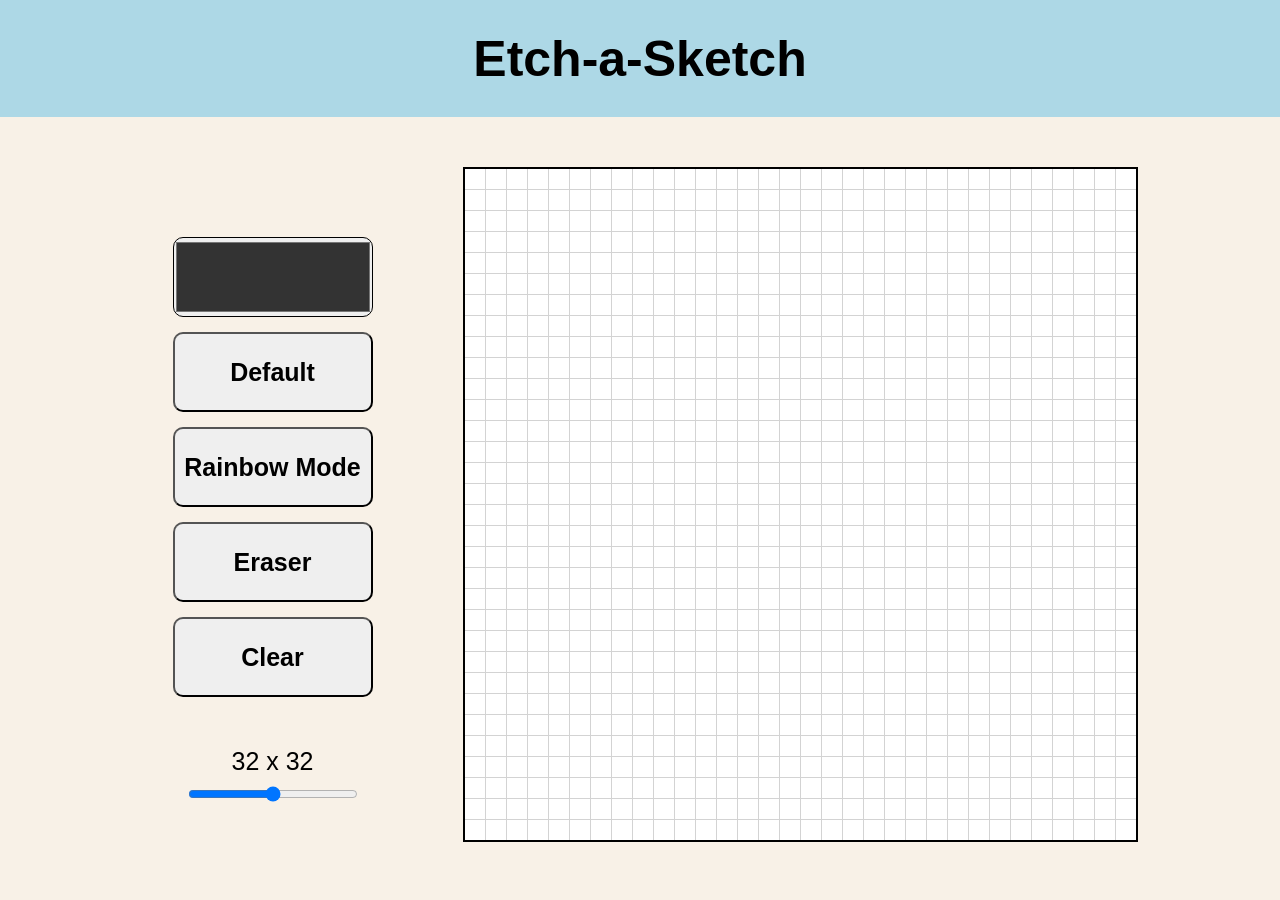
<file: index.html>
<!DOCTYPE html>
<html lang="en">
<head>
    <meta charset="UTF-8">
    <meta name="viewport" content="width=device-width, initial-scale=1.0">
    <title>Etch-a-Sketch</title>
    <link rel="stylesheet" href="style.css">
</head>
<body>
    <div class="title">
    <h1>Etch-a-Sketch</h1>
  </div>
    <div class="container">
    <div class="options">
      <div class = "buttons">
        <input id="colorPicker" type="color" value="#333333" />
        <button id="default-btn" class="btn" onclick="changeColor('black')">Default</button>
        <button id="rainbow-mode" class="btn" onclick="changeColor('random')">Rainbow Mode</button>
        <button class="btn" id="eraser-mode" onclick="changeColor('white')">Eraser</button>
        <button id="clear" class="btn" >Clear</button>
      </div>
      <div class="slider">
        <p class="slider-info"></p>
        <input type="range" min="0" max="64" value="32" id="myRange" step="1" onchange="changeSize(this.value)"/>
        </div>
    </div>
    <div class="grid-board"></div>
    </div>
   <script src="script.js"></script>
</body>
</html>
</file>
<file: style.css>
*{
    margin: 0;
    padding: 0;
    box-sizing: border-box;
}

body{
    margin: 0; 
    font-family: 'Poppins', sans-serif;
    font-size: 25px;
    background-color: rgb(248, 241, 231);
}
.title{
    display: flex;
    flex-direction: row;
    justify-content: center;
    background-color: lightblue;
    width: 100%;
    height: 13vh;
    align-items: center;
}
.container{
    display: flex;
    flex-direction: row;
    justify-content: center;
    margin-top: 20px;
}
.grid-board{
    display: grid;
    gap: 1px;
    border: 2px black solid;
    width: 75vh;
    height: 75vh;
    background-color: lightgrey;
    margin: 30px;
}

.grid-board div{
    user-select: none;
}

.options{
    display: flex;
    flex-direction: column;
    justify-content: space-evenly;
    margin: 30px;
}
.buttons{
    display: flex;
    flex-direction: column;
    justify-content: space-evenly;
    gap: 15px;
    margin: 30px;
}
.btn{
    width: 200px;
    height: 80px;
    font-size: 25px;
    font-weight: 600;
    border-radius: 10px;
    cursor: pointer;
    transition: 0.3s ease-in;
}
#colorPicker{
    width: 200px;
    height: 80px;
    border-radius: 10px;
    cursor: pointer;
}
.slider{
    display: flex;
    flex-direction: column;
    justify-content: center;
    align-items: center;
    margin-top: -20px;
    gap: 10px;
}
#myRange{
    width: 170px;
}
.btn:hover{
    transform: transform 0.1s;
  transform: scale(1.02);
}

@media ((max-width: 850px)){
    body{
        overflow-x: hidden;
    }
    .container{
        display: flex;
        flex-direction: column-reverse;
        justify-content: space-around;
        align-items: center;
        margin-right: -15px;
    }
    .title{
        font-size: 20px;
        margin-bottom: 60px;
        height: 10vh;
    }
    .grid-board{
        width: 60vh;
        height: 60vh;
        margin-top: -10px;
        gap: 1px;
    }
    .options{
        display: flex;
        flex-direction: column;
    }
    .buttons{
        display: flex;
        flex-direction: row;
        gap: 10px;
        margin-top: -15px;
        justify-content: center;
    }
    .btn{
        width: 75px;
        height: 30px;
        font-size: 12px;
    }
    #colorPicker{
        width: 80px;
        height: 32px;
    }
    .slider-info{
        font-size: 20px;
        margin-top: 3px;
    }
    #myRange{
        margin-top: -5px;
    }
}

@media ((max-width: 700px)){
    .container{
        display: flex;
        flex-direction: column-reverse;
        justify-content: space-around;
        align-items: center;
        margin-right: -15px;
    }
    .title{
        font-size: 20px;
        margin-bottom: 90px;
    }
    .grid-board{
        width: 330px;
        height: 330px;
        margin-top: -10px;
        gap: 1px;
    }
    .options{
        display: flex;
        flex-direction: column;
    }
    .buttons{
        display: flex;
        flex-direction: row;
        gap: 5px;
        margin-top: -15px;
        justify-content: center;
    }
    .btn{
        width: 70px;
        height: 25px;
        font-size: 10px;
    }
    #colorPicker{
        width: 80px;
        height: 30px;
    }
    .slider-info{
        font-size: 20px;
        margin-top: 3px;
    }
    #myRange{
        margin-top: -5px;
    }
}
</file>
